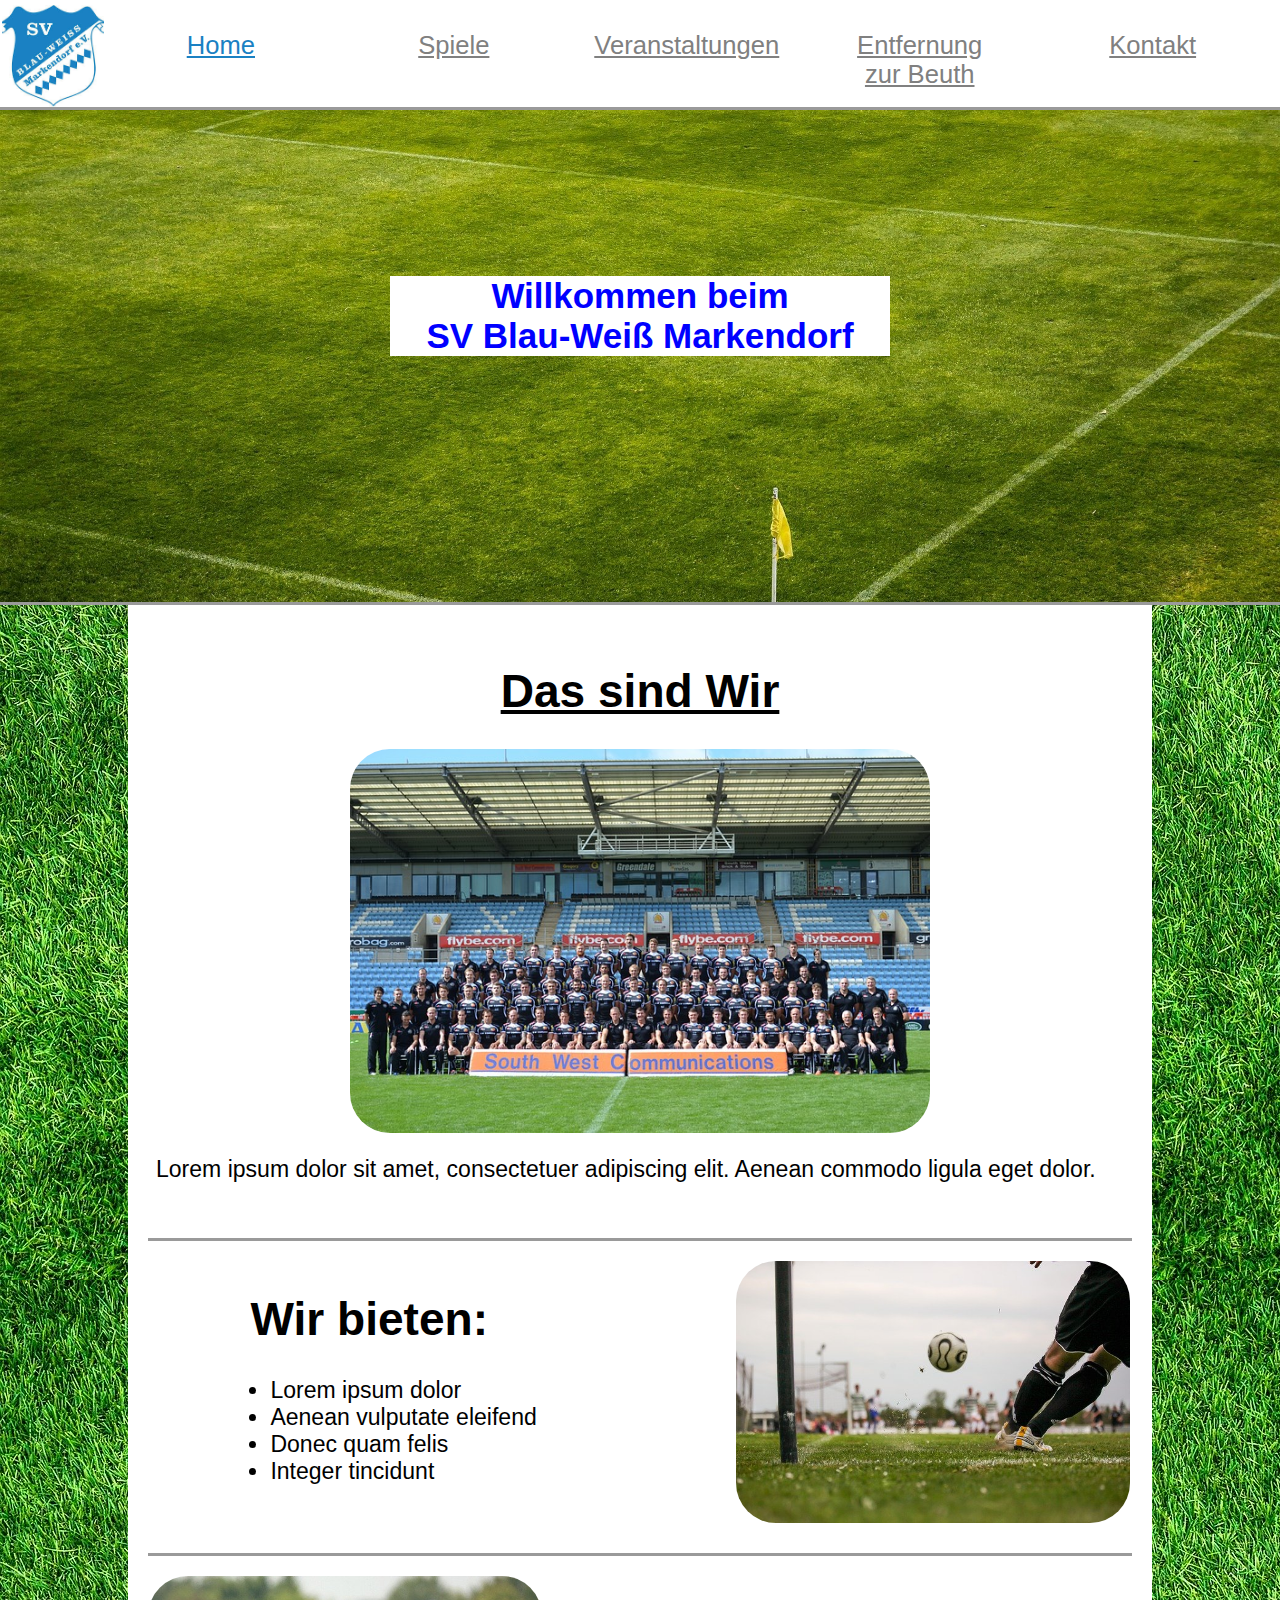
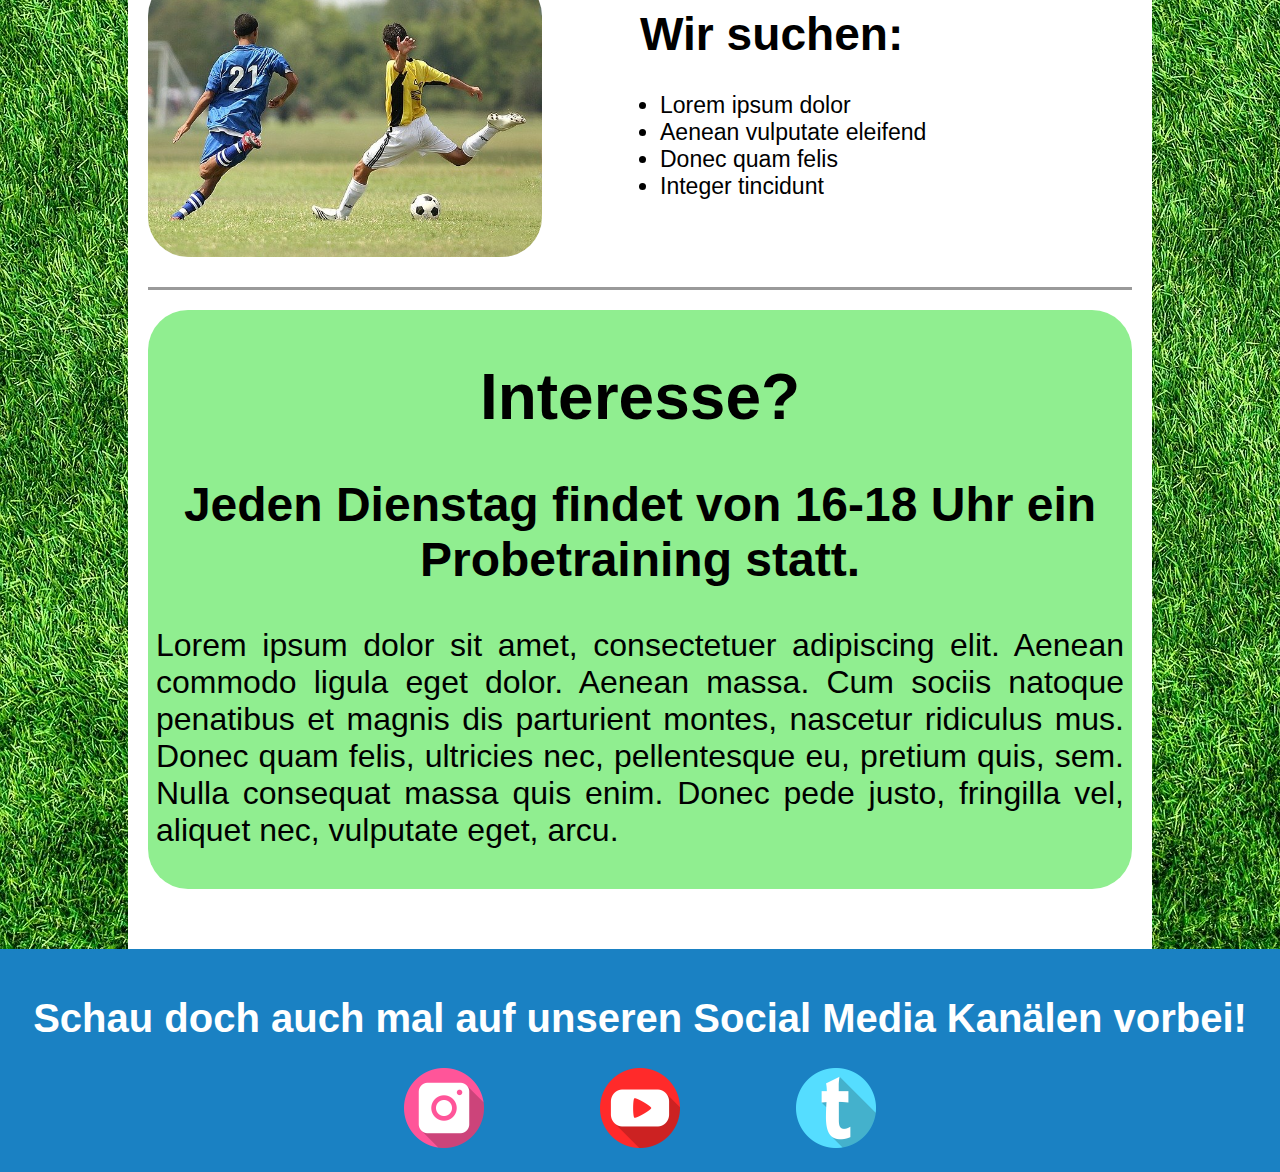
<file: index.html>
<!DOCTYPE html>
<html lang="de">

<head>
    <meta name="viewport" content="width=device-width, initial-scale=1.0" />
    <meta name="description"
        content="Website des SV Blau-Wei&szlig; Markendorf. Spielst&auml;nde, aktuelle Veranstaltungen und noch mehr." />
    <link rel="icon" type="image/vnd.microsoft.icon" href="bilder/favicon.ico" />
    <link rel="stylesheet" href="basic.css" />
    <link rel="stylesheet" href="home.css" />
    <title>Startseite</title>
    <script src="basic.js"></script>
</head>

<body>
    <div id="mySidenav" class="sidenav">
        <a href="javascript:void(0)" class="closebtn" onclick="closeNav()">&times;</a>
        <a href="index.html">Home</a>
        <a href="spiele.html">Spiele</a>
        <a href="veranstaltungen.html">Veranstaltungen</a>
        <a href="entfernung-zur-beuth.html">Entfernung zur Beuth</a>
        <a href="kontakt.html">Kontakt</a>
    </div>
    <div class="nav">
        <div class="nav-inner">
            <div class="nav-bild"><a href="index.html"><img src="bilder/Logo.jpg" alt="Vereinslogo"
                        height="32 px" /></a>
            </div>
            <div class="links">
                <a id="home" href="index.html">Home</a>
                <a id="spiele" href="spiele.html">Spiele</a>
                <a id="veranstaltungen" href="veranstaltungen.html">Veranstaltungen</a>
                <a id="entfernung" href="entfernung-zur-beuth.html">Entfernung <br> zur Beuth</a>
                <a id="kontakt" style="margin-right: 0px;" href="kontakt.html">Kontakt</a>
            </div>
            <span style="cursor:pointer" onclick="openNav()">&#9776;</span>
        </div>
    </div>
    <div class="placeholder"></div>
    <div class="intro">
        <div class="intro-text">
            <h1>Willkommen beim <br> SV Blau-Wei&szlig; Markendorf</h1>
        </div>
    </div>
    <div class="middle">
        <div class="vorstellung">
            <h1><u>Das sind Wir</u></h1>
            <div class="bild">
                <img src="bilder/team.jpg" alt="Mannschaftsfoto" width="100%">
            </div>
            <p>Lorem ipsum dolor sit amet, consectetuer adipiscing elit. Aenean commodo ligula eget dolor.</p>
        </div>
        <div class="trennblock"></div>
        <div class="middle-block" style="margin-right: 10%;">
            <div class="right">
                <h1>Wir bieten:</h1>
                <ul>
                    <li>Lorem ipsum dolor</li>
                    <li>Aenean vulputate eleifend</li>
                    <li>Donec quam felis</li>
                    <li>Integer tincidunt</li>
                </ul>
            </div>
        </div>
        <div class="middle-block">
            <div class="right-img"><img src="bilder/football.jpg" alt="" width="100%" />
            </div>
        </div>
        <div class="trennblock"></div>
        <div class="middle-block" style="margin-right: 10%;"><img src="bilder/soccer.jpg" alt="" width="100%" /></div>
        <div class="middle-block">
            <h1>Wir suchen:</h1>
            <ul>
                <li>Lorem ipsum dolor</li>
                <li>Aenean vulputate eleifend</li>
                <li>Donec quam felis</li>
                <li>Integer tincidunt</li>
            </ul>
        </div>
        <div class="trennblock"></div>
        <div class="probe">
            <h1>Interesse?</h1>
            <h2>Jeden Dienstag findet von 16-18 Uhr ein Probetraining statt.</h2>
            <p>Lorem ipsum dolor sit amet, consectetuer adipiscing elit. Aenean commodo ligula eget dolor. Aenean massa.
                Cum sociis natoque penatibus et magnis dis parturient montes, nascetur ridiculus mus. Donec quam felis,
                ultricies nec, pellentesque eu, pretium quis, sem. Nulla consequat massa quis enim. Donec pede justo,
                fringilla vel, aliquet nec, vulputate eget, arcu.</p>
        </div>
    </div>
    <div class="media">
        <h1>Schau doch auch mal auf unseren Social Media Kan&auml;len vorbei!</h1>
        <div class="media-buttons">
            <a href="https://www.instagram.com/"><img src="bilder/insta.png" alt="Instagram Logo" width="80px" /></a>
            <a href="https://www.youtube.com/"><img src="bilder/youtube.png" alt="Youtube Logo" width="80px" /></a>
            <a href="https://twitter.com/"><img style="margin-right: 0%;" src="bilder/twitter.png" alt="Twitter Logo"
                    width="80px" /></a>
        </div>
    </div>
</body>

</html>
</file>
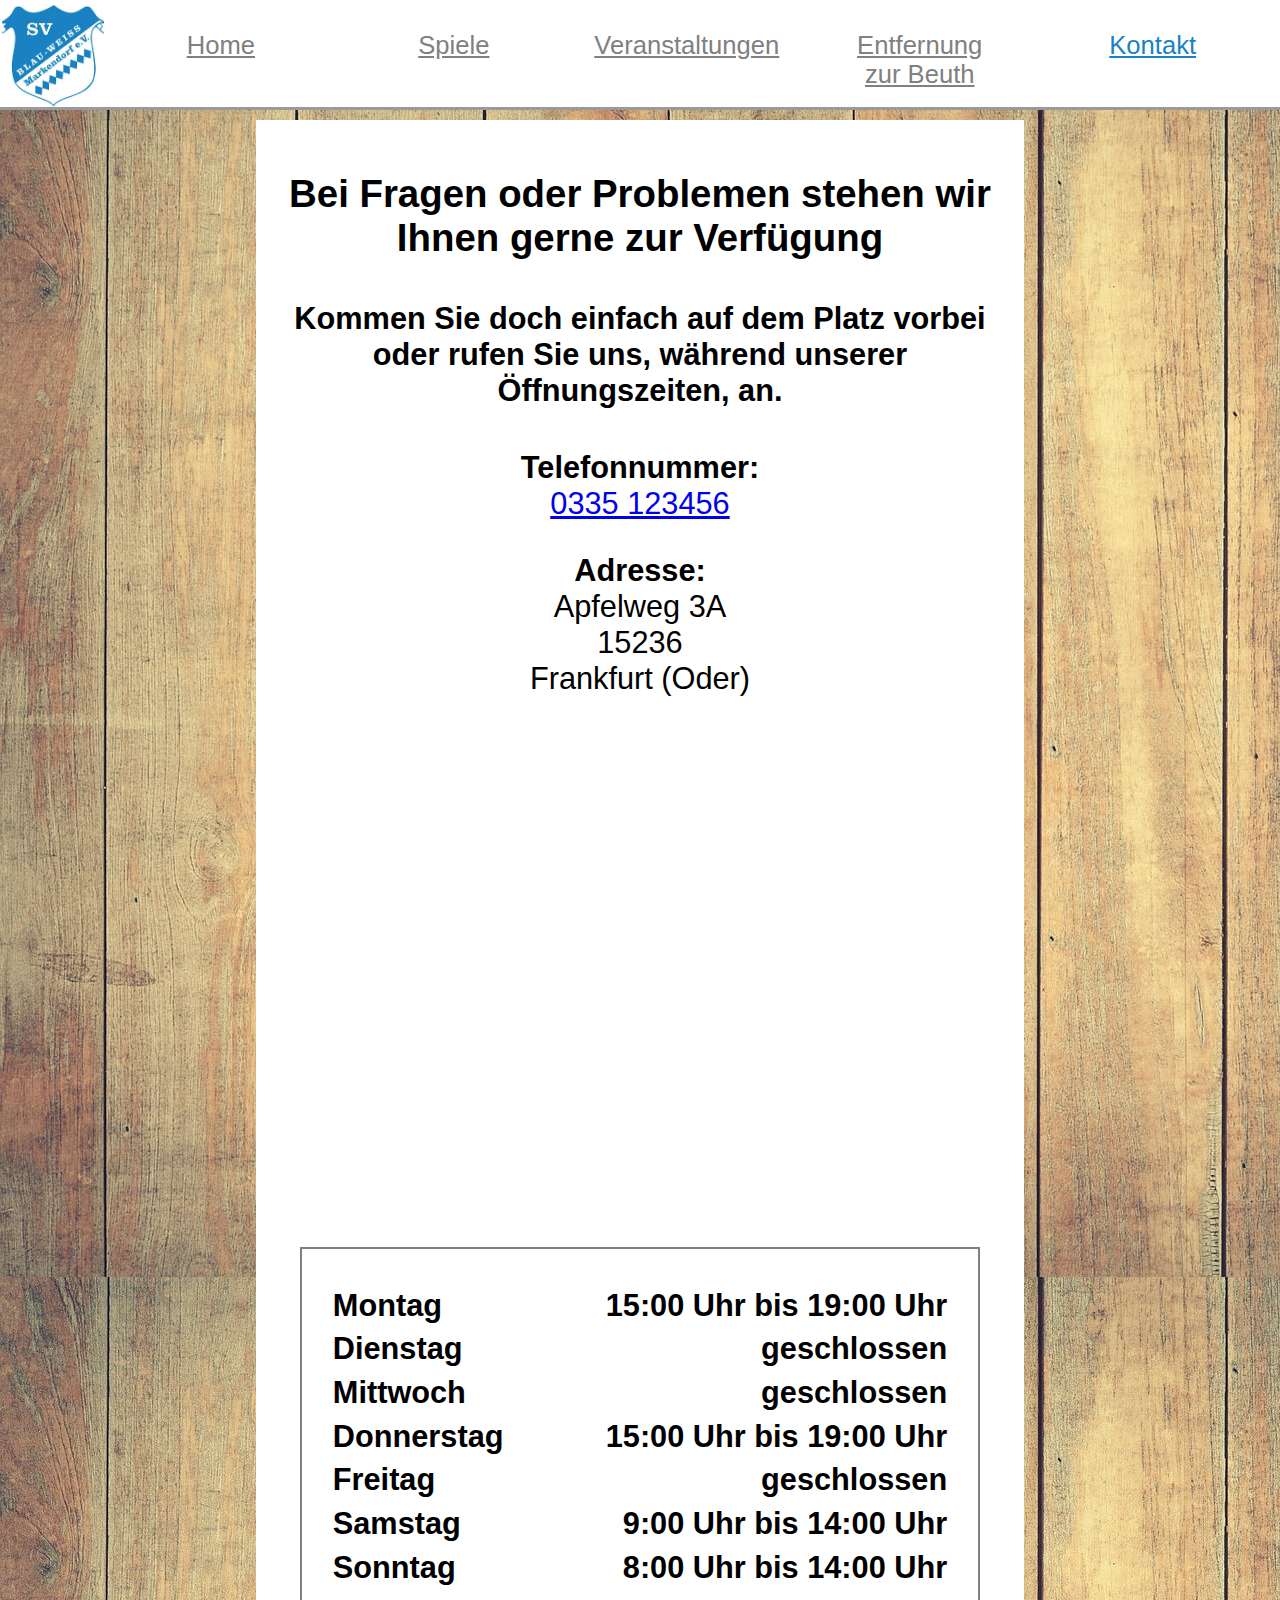
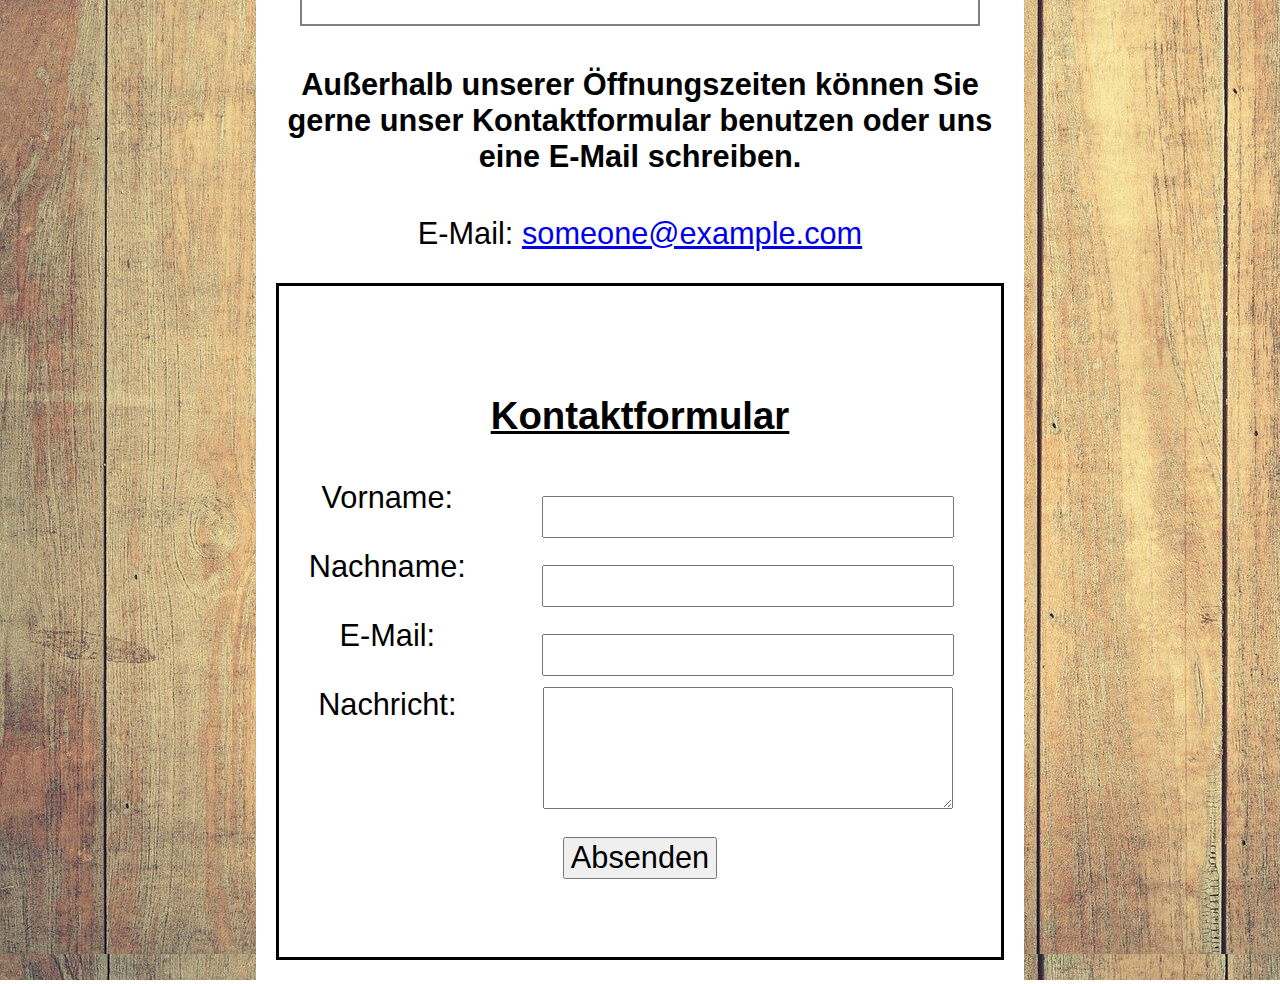
<file: kontakt.html>
<!DOCTYPE html>
<html lang="de">

<head>
    <meta name="viewport" content="width=device-width, initial-scale=1.0" />
    <link rel="icon" type="image/vnd.microsoft.icon" href="bilder/favicon.ico" />
    <link rel="stylesheet" href="basic.css" />
    <link rel="stylesheet" href="kontakt.css" />
    <title>Kontakt</title>
    <script src="basic.js"></script>
    <script>
        function hide_form() {
            var form = document.getElementById("contact_form");
            var success = document.getElementById("success");
            form.style.display = "none";
            success.style.display = "unset";
        }
    </script>
</head>

<body>
    <div id="mySidenav" class="sidenav">
        <a href="javascript:void(0)" class="closebtn" onclick="closeNav()">&times;</a>
        <a href="index.html">Home</a>
        <a href="spiele.html">Spiele</a>
        <a href="veranstaltungen.html">Veranstaltungen</a>
        <a href="entfernung-zur-beuth.html">Entfernung zur Beuth</a>
        <a href="kontakt.html">Kontakt</a>
    </div>
    <div class="nav">
        <div class="nav-inner">
            <div class="nav-bild"><a href="index.html"><img src="bilder/Logo.jpg" alt="Vereinslogo"
                        height="32 px" /></a>
            </div>
            <div class="links">
                <a id="home" href="index.html">Home</a>
                <a id="spiele" href="spiele.html">Spiele</a>
                <a id="veranstaltungen" href="veranstaltungen.html">Veranstaltungen</a>
                <a id="entfernung" href="entfernung-zur-beuth.html">Entfernung <br> zur Beuth</a>
                <a id="kontakt" style="margin-right: 0px;" href="kontakt.html">Kontakt</a>
            </div>
            <span style="cursor:pointer" onclick="openNav()">&#9776;</span>
        </div>
    </div>
    <div class="placeholder"></div>
    <br>
    <div class="main">
        <h2>Bei Fragen oder Problemen stehen wir Ihnen gerne zur Verf&uuml;gung</h3>

            <h4>Kommen Sie doch einfach auf dem Platz vorbei oder rufen Sie uns, w&auml;hrend unserer
                &Ouml;ffnungszeiten, an.
            </h4>
            <p><b>Telefonnummer: </b><br><a href="tel:+49335123456">0335 123456</a></p>
            <p><b>Adresse:</b><br>Apfelweg 3A<br>15236<br>Frankfurt (Oder)</p>
            <div class="map">
                <iframe
                    src="https://www.google.com/maps/embed?pb=!1m18!1m12!1m3!1d2051.9768093000284!2d14.465495135712867!3d52.293762887111676!2m3!1f0!2f0!3f0!3m2!1i1024!2i768!4f13.1!3m3!1m2!1s0x47079705d483f53d%3A0xbb67618c2dbb5a87!2sSV%20Blau-Weiss%20Markendorf!5e0!3m2!1sde!2sde!4v1607524628062!5m2!1sde!2sde"
                    width="100%" height="100%" frameborder="0" style="border:0;" allowfullscreen="" aria-hidden="false"
                    tabindex="0"></iframe>
            </div>
            <div class="oeffnungszeiten">
                <p>Montag <span>15:00 Uhr bis 19:00 Uhr</span></p>
                <p>Dienstag <span>geschlossen</span></p>
                <p>Mittwoch <span>geschlossen</span></p>
                <p>Donnerstag <span>15:00 Uhr bis 19:00 Uhr</span></p>
                <p>Freitag <span>geschlossen</span></p>
                <p>Samstag <span>9:00 Uhr bis 14:00 Uhr</span></p>
                <p>Sonntag <span>8:00 Uhr bis 14:00 Uhr</span></p>
            </div>
            <h4>Au&szlig;erhalb unserer &Ouml;ffnungszeiten k&ouml;nnen Sie gerne unser Kontaktformular benutzen oder
                uns eine
                E-Mail
                schreiben.</h4>
            <p>E-Mail: <a href="mailto:someone@example.com">someone@example.com</a></p>
            <div class="form">
                <h1 id="success" style="display: none;"><br>Ihre Anfrage wurde erfolgreich verarbeitet!
                    <br>Sie werden eine
                    Kopie
                    Ihrer Anfrage
                    per Mail erhalten!
                </h1>
                <form name="contact_form" id="contact_form" action="#" onsubmit="hide_form();return false">
                    <h2><u>Kontaktformular</u></h2>
                    <div class="label"><label for="fname">Vorname:</label></div>
                    <div class="input"><input type="text" name="fname" id="fname" width="100%" required /></div>
                    <div class="label"><label for="lname">Nachname:</label></div>
                    <div class="input"><input type="text" name="lname" id="lname" required /></div>
                    <div class="label"><label for="mail">E-Mail:</label></div>
                    <div class="input"><input type="email" name="mail" id="mail" required /></div>
                    <div class="label"><label for="message">Nachricht:</label></div>
                    <div class="input"><textarea name="message" id="message" required></textarea></div>
                    <div class="input" id="submit"><input type="submit" value="Absenden" /></div>
                </form>
                <div class="placeholder-2"></div>
            </div>
    </div>
</body>

</html>
</file>
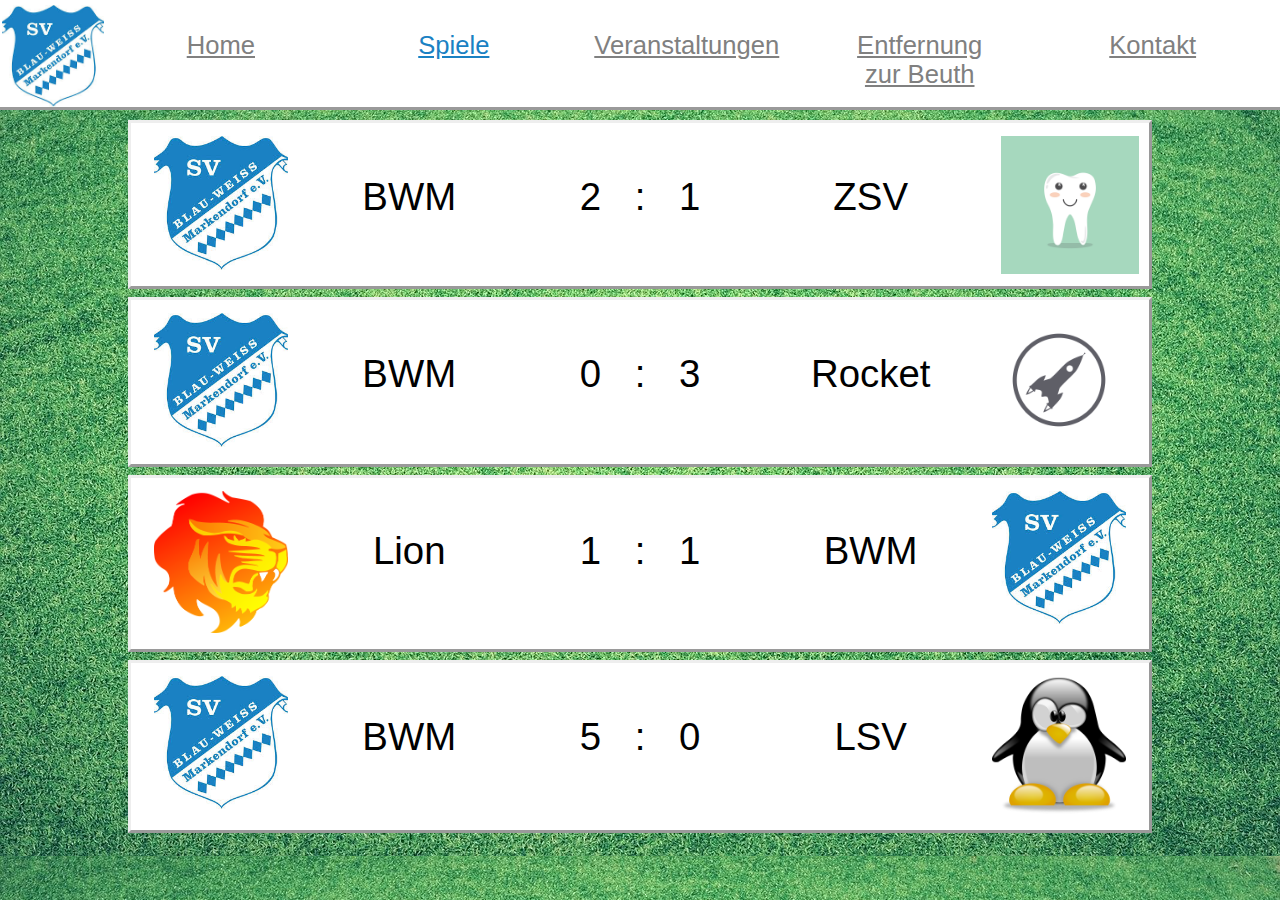
<file: spiele.html>
<!DOCTYPE html>
<html lang="de">

<head>
    <meta name="viewport" content="width=device-width, initial-scale=1.0" />
    <link rel="icon" type="image/vnd.microsoft.icon" href="bilder/favicon.ico" />
    <link rel="stylesheet" href="basic.css" />
    <link rel="stylesheet" href="spiele.css" />
    <title>Spiele</title>
    <script src="basic.js"></script>
</head>

<body>
    <div id="mySidenav" class="sidenav">
        <a href="javascript:void(0)" class="closebtn" onclick="closeNav()">&times;</a>
        <a href="index.html">Home</a>
        <a href="spiele.html">Spiele</a>
        <a href="veranstaltungen.html">Veranstaltungen</a>
        <a href="entfernung-zur-beuth.html">Entfernung zur Beuth</a>
        <a href="kontakt.html">Kontakt</a>
    </div>
    <div class="nav">
        <div class="nav-inner">
            <div class="nav-bild"><a href="index.html"><img src="bilder/Logo.jpg" alt="Vereinslogo"
                        height="32 px" /></a>
            </div>
            <div class="links">
                <a id="home" href="index.html">Home</a>
                <a id="spiele" href="spiele.html">Spiele</a>
                <a id="veranstaltungen" href="veranstaltungen.html">Veranstaltungen</a>
                <a id="entfernung" href="entfernung-zur-beuth.html">Entfernung <br> zur Beuth</a>
                <a id="kontakt" style="margin-right: 0px;" href="kontakt.html">Kontakt</a>
            </div>
            <span style="cursor:pointer" onclick="openNav()">&#9776;</span>
        </div>
    </div>
    <div class="placeholder"></div>
    <br>
    <div class="spiel">
        <div class="bild" style="margin-left: 1%;">
            <img src="bilder/Logo.jpg" alt="Blau-Weiß-Markendorf Logo" />
        </div>
        <div class="spiel-name" style="margin-right: 2%">
            <p>BWM</p>
        </div>
        <div class="spiel-score">
            <p>2</p>
        </div>
        <div class="spiel-middle">
            <p>:</p>
        </div>
        <div class="spiel-score">
            <p>1</p>
        </div>
        <div class="spiel-name" style="margin-left: 2%">
            <p>ZSV</p>
        </div>
        <div class="bild" style="margin-right: 1%; position:absolute; right: 0;">
            <img src="bilder/zahn.png" alt="Zahnaerzte Sportverband Logo" />
        </div>
        <div style="clear: both;"></div>
    </div>
    <div class="spiel">
        <div class="bild" style="margin-left: 1%;">
            <img src="bilder/Logo.jpg" alt="Blau-Weiß-Markendorf Logo" />
        </div>
        <div class="spiel-name" style="margin-right: 2%">
            <p>BWM</p>
        </div>
        <div class="spiel-score">
            <p>0</p>
        </div>
        <div class="spiel-middle">
            <p>:</p>
        </div>
        <div class="spiel-score">
            <p>3</p>
        </div>
        <div class="spiel-name" style="margin-left: 2%">
            <p>Rocket</p>
        </div>
        <div class="bild" style="margin-right: 1%;">
            <img src="bilder/rocket.png" alt="Team Rocket Logo" />
        </div>
        <div style="clear: both;"></div>
    </div>
    <div class="spiel">
        <div class="bild" style="margin-left: 1%;">
            <img src="bilder/lion.png" alt="Team Lion Logo" />
        </div>
        <div class="spiel-name" style="margin-right: 2%">
            <p>Lion</p>
        </div>
        <div class="spiel-score">
            <p>1</p>
        </div>
        <div class="spiel-middle">
            <p>:</p>
        </div>
        <div class="spiel-score">
            <p>1</p>
        </div>
        <div class="spiel-name" style="margin-left: 2%">
            <p>BWM</p>
        </div>
        <div class="bild" style="margin-right: 1%;">
            <img src="bilder/Logo.jpg" alt="Blau-Weiß-Markendorf Logo" />
        </div>
        <div style="clear: both;"></div>
    </div>
    <div class="spiel">
        <div class="bild" style="margin-left: 1%;">
            <img src="bilder/Logo.jpg" alt="Blau-Weiß-Markendorf Logo" />
        </div>
        <div class="spiel-name" style="margin-right: 2%">
            <p>BWM</p>
        </div>
        <div class="spiel-score">
            <p>5</p>
        </div>
        <div class="spiel-middle">
            <p>:</p>
        </div>
        <div class="spiel-score">
            <p>0</p>
        </div>
        <div class="spiel-name" style="margin-left: 2%">
            <p>LSV</p>
        </div>
        <div class="bild" style="margin-right: 1%;">
            <img src="bilder/linux.png" alt="Linux Sportverein Logo" />
        </div>
        <div style="clear: both;"></div>
    </div>
</body>

</html>
</file>
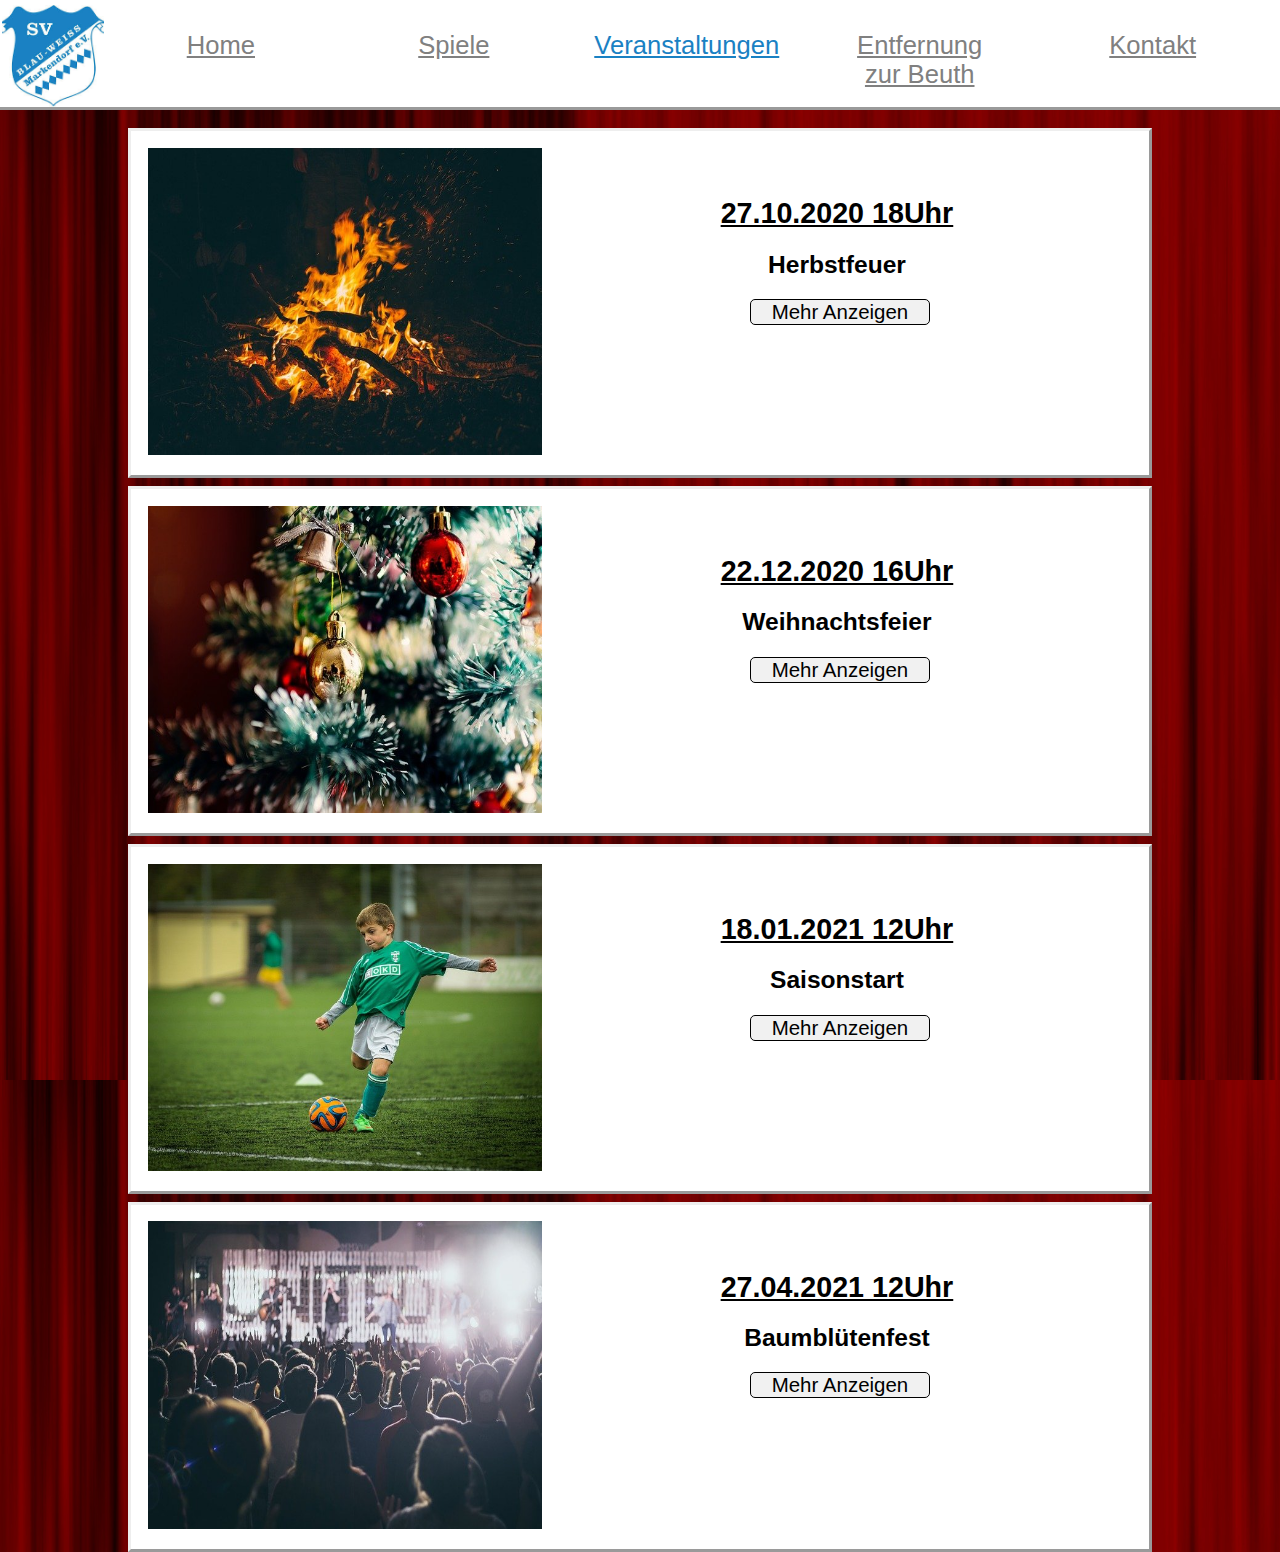
<file: veranstaltungen.html>
<!DOCTYPE html>
<html lang="de">

<head>
    <meta name="viewport" content="width=device-width, initial-scale=1.0" />
    <link rel="icon" type="image/vnd.microsoft.icon" href="bilder/favicon.ico" />
    <link rel="stylesheet" href="basic.css" />
    <link rel="stylesheet" href="veranstaltungen.css" />
    <title>Veranstaltungen</title>
    <script src="basic.js"></script>
    <script src="read.js"></script>
</head>

<body>
    <div id="mySidenav" class="sidenav">
        <a href="javascript:void(0)" class="closebtn" onclick="closeNav()">&times;</a>
        <a href="index.html">Home</a>
        <a href="spiele.html">Spiele</a>
        <a href="veranstaltungen.html">Veranstaltungen</a>
        <a href="entfernung-zur-beuth.html">Entfernung zur Beuth</a>
        <a href="kontakt.html">Kontakt</a>
    </div>
    <div class="nav">
        <div class="nav-inner">
            <div class="nav-bild"><a href="index.html"><img src="bilder/Logo.jpg" alt="Vereinslogo"
                        height="32 px" /></a>
            </div>
            <div class="links">
                <a id="home" href="index.html">Home</a>
                <a id="spiele" href="spiele.html">Spiele</a>
                <a id="veranstaltungen" href="veranstaltungen.html">Veranstaltungen</a>
                <a id="entfernung" href="entfernung-zur-beuth.html">Entfernung <br> zur Beuth</a>
                <a id="kontakt" style="margin-right: 0px;" href="kontakt.html">Kontakt</a>
            </div>
            <span style="cursor:pointer" onclick="openNav()">&#9776;</span>
        </div>
    </div>
    <br>
    <div class="placeholder"></div>
    <div class="event">
        <div class="event-img">
            <img src="bilder/fire.jpg" alt="Feuer" width="100%" height="100%" />
        </div>
        <div class="event-text">
            <h1><u>27.10.2020 18Uhr</u></h1>
            <h2>Herbstfeuer</h2>
            <button onclick="read(1)" id="readBtn-1">Mehr Anzeigen</button>
        </div>
        <p><span id="more-1" style="display: none;">Lorem ipsum dolor sit amet, consectetuer adipiscing elit. Aenean
                commodo ligula eget dolor. Aenean massa. Cum sociis natoque penatibus et magnis dis parturient montes,
                nascetur ridiculus mus. Donec quam felis, ultricies nec, pellentesque eu, pretium quis, sem. Nulla
                consequat massa quis enim. Donec pede justo, fringilla vel, aliquet nec, vulputate eget, arcu. In enim
                justo, rhoncus ut, imperdiet a, venenatis vitae, justo. Nullam dictum felis eu pede mollis pretium.
                Integer tincidunt. Cras dapibus. Vivamus elementum semper nisi.</span></p>
        <div style="clear: both;"></div>
    </div>
    <div class="event">
        <div class="event-img">
            <img src="bilder/weihnachten.jpg" alt="Weihnachtsbaum" width="100%" height="100%" />
        </div>
        <div class="event-text">
            <h1><u>22.12.2020 16Uhr</u></h1>
            <h2>Weihnachtsfeier</h2>
            <button onclick="read(2)" id="readBtn-2">Mehr Anzeigen</button>
        </div>
        <p><span id="more-2" style="display: none;">Lorem ipsum dolor sit amet, consectetuer adipiscing elit. Aenean
                commodo ligula eget dolor. Aenean massa. Cum sociis natoque penatibus et magnis dis parturient montes,
                nascetur ridiculus mus. Donec quam felis, ultricies nec, pellentesque eu, pretium quis, sem. Nulla
                consequat massa quis enim. Donec pede justo, fringilla vel, aliquet nec, vulputate eget, arcu. In enim
                justo, rhoncus ut, imperdiet a, venenatis vitae, justo. Nullam dictum felis eu pede mollis pretium.
                Integer tincidunt. Cras dapibus.</span></p>
        <div style="clear: both;"></div>
    </div>
    <div class="event">
        <div class="event-img">
            <img src="bilder/kind.jpg" alt="Kind mit Fußball" width="100%" height="100%" />
        </div>
        <div class="event-text">
            <h1><u>18.01.2021 12Uhr</u></h1>
            <h2>Saisonstart</h2>
            <button onclick="read(3)" id="readBtn-3">Mehr Anzeigen</button>
        </div>
        <p><span id="more-3" style="display: none;">Lorem ipsum dolor sit amet, consectetuer adipiscing elit. Aenean
                commodo ligula eget dolor. Aenean massa. Cum sociis natoque penatibus et magnis dis parturient montes,
                nascetur ridiculus mus. Donec quam felis, ultricies nec, pellentesque eu, pretium quis, sem. Nulla
                consequat massa quis enim.</span></p>
        <div style="clear: both;"></div>
    </div>
    <div class="event">
        <div class="event-img">
            <img src="bilder/party.jpg" alt="Konzert" width="100%" height="100%" />
        </div>
        <div class="event-text">
            <h1><u>27.04.2021 12Uhr</u></h1>
            <h2>Baumbl&uuml;tenfest</h2>
            <button onclick="read(4)" id="readBtn-4">Mehr Anzeigen</button>
        </div>
        <p><span id="more-4" style="display: none;">Lorem ipsum dolor sit amet, consectetuer adipiscing elit. Aenean
                commodo ligula eget dolor. Aenean massa. Cum sociis natoque penatibus et magnis dis parturient montes,
                nascetur ridiculus mus. Donec quam felis, ultricies nec, pellentesque eu, pretium quis, sem. Nulla
                consequat massa quis enim. Donec pede justo, fringilla vel, aliquet nec, vulputate eget, arcu. In enim
                justo, rhoncus ut, imperdiet a, venenatis vitae, justo. Nullam dictum felis eu pede mollis pretium.
                Integer tincidunt. Cras dapibus. Vivamus elementum semper nisi.</span></p>
        <div style="clear: both;"></div>
    </div>
</body>

</html>
</file>
<file: basic.css>
.nav 
{
  width: 100%;
  height: auto; 
  border-bottom-style: outset;
  position: fixed;
  top: 0px;
  right: 0px;
  background-color: white;
  margin-bottom: 4px;
  padding-top: 5px;
  z-index: 4;
}
.nav-bild
{
  width: 8%;
  height: auto;
}
.links a
{
  height: auto;
  float: left;
  color: gray;
  font-size: 2vw;
  padding-top: 2vw;
  width: 18.2%;
  text-align: center;
  
}
.links
{
  display: none;
}
.nav-inner img
{
  margin-left: 2px;
  width: 100%;
  height:100%;
}
body 
{
  background-color: white;
}
.placeholder
{
    width: 100%;
    height: 8vw;
}
.nav-inner span
{
  position: absolute;
  right: 10px;
  bottom: 1.2vw;
  font-size: 6vw;
}


/*Code von https://www.w3schools.com/howto/howto_js_sidenav.asp#  */
.sidenav {
  height: 100%;
  width: 0;
  position: fixed;
  z-index: 5;
  top: 0;
  right: 0;
  background-color: #111;
  overflow-x: hidden;
  transition: 0.5s;
  padding-top: 60px;
}

.sidenav a {
  padding: 8px 8px 8px 32px;
  text-decoration: none;
  font-size: 25px;
  color: #818181;
  display: block;
  transition: 0.3s;
}

.sidenav a:hover {
  color: #f1f1f1;
}

.sidenav .closebtn {
  position: absolute;
  top: 0;
  right: 25px;
  font-size: 36px;
  margin-left: 50px;
}
/*Ende Code*/
@media screen and (max-height: 450px) {
  .sidenav {padding-top: 15px;}
  .sidenav a {font-size: 18px;}
}
@media only screen and (min-width: 1000px) 
{
  .links{display: unset;}
  .nav-inner span{display: none;}
  .nav-inner img
  {
    float: left;
  }
}
</file>
<file: home.css>
#home {color: #1a81c3;}
.intro {
    background-image: url("bilder/titelbild.jpg"); 
    background-color: #cccccc; 
    height: 280px; 
    background-position: center; 
    background-repeat: no-repeat; 
    background-size: cover; 
    position: relative;
    width: 100%;
    float: left;
    border-bottom-style: outset;
  }
.intro-text 
{ 
    text-align: center;
    color: blue;
    background-color: white;
    width: 280px;
    margin-left: auto;
    margin-right: auto;
    position: relative;
    top: 30%;
}
.intro-text h1 {font-size: 20px;}
.middle
{
  clear: both;
  width: 100%;
  height: auto;
  background-color: white;
  box-sizing: border-box;
  position: relative;
  padding: 8px;
}
.vorstellung
{
  padding:8px;
  font-size: 3vw;
  width: 100%;
  height: auto;
  box-sizing: border-box;
}
.bild{
  margin: 0 auto;
  width: 80vw;
  height: 70vw;
  position: relative;
}
.bild img
{
  width: 100%;
  height: 60vw;
}
.vorstellung p
{
  text-align: justify;
}
.vorstellung h1
{
  text-align: center;
}
.middle-block
{
  width: 40%;
  float: left;
  height: auto;
  margin-top: 20px;
  font-size: 3vw;
  font-family: sans-serif;
  position: relative;
}
.right
{
  position: relative;
  left: 8vw;
}
.right-img
{
  position: relative;
  left: 7.5vw;
}
li
{
  position: relative;
  right: 20px;
}
.middle img
{
  position: absolute;
  top:15px;
  border-radius: 40px;
}
.trennblock
{
  width: 100%;
  height: 24px;
  border-bottom-style: outset;
  clear: both;
}
.probe
{
  height: auto;
  background-color: lightgreen;
  clear: both;
  margin-top: 20px;
  text-align: center;
  border-radius: 40px;
  padding:8px;
}
.probe p{
  text-align: justify;
}
.media
{
  height: auto;
  clear: both;
  text-align: center;
  background-color: #1a81c3;
  padding: 20px 8px;

}
.media img
{
  margin-right: 11%;
}
.media h1{font-size: 20px;color: white;}
.media-buttons
{
  width: 80%;
  margin-right: auto;
  margin-left: auto;
}
body
{ 
  background-image: url("bilder/grass.jpg");
  margin: 0;
  font-family: Arial, sans-serif;
}
@media only screen and (max-width: 400px) 
{
  .media-buttons{width: 100%;}
}
@media only screen and (min-width: 1000px) 
{
  .intro{height: 500px;}
  .intro-text {width: 500px;}
  .intro-text h1 {font-size: 35px;}
  .middle
  {
    width: 80%;
    margin:0 auto;
    padding: 20px;
  }
  .middle-block
  {
    font-size: 1.8vw;
  }
  .vorstellung
  {
    font-size: 1.8vw;
  }
  .bild{
    margin: 0 auto;
    width: 60%;
    height: 30vw;
  }
  .bild img
  {
    width: 100%;
    height: 30vw;
  }
  .middle img{position: unset;}
  .probe
  {
    margin-bottom: 40px;
    font-size: 2em;
  }
  .media h1{font-size: 40px;color: white;}

}
</file>
<file: kontakt.css>
#kontakt {color: #1a81c3;}
body
{ 
  margin: 0;
  font-family: Arial, sans-serif;
}
.main
{
    width: 100%;
    text-align: center;
    background-color: white;
    padding: 20px 20px;
    box-sizing: border-box;
}
.main h4{font-size: 4vw;}
.main h2{font-size: 5vw;}
.main p{font-size: 4vw;}
.label
{
    margin-top: 10px;
    width: 100%;
    font-size: 4vw;
}
.input
{
    margin-top: 10px;
    width: 100%;
    font-size: 4vw;
}
input{
    font-size: 4vw;
}
textarea{
    font-size: 4vw;
}
#success
{
    color: green;
    font-size: 5vw;
}
.oeffnungszeiten {
    width: 80vw;
    padding: 4vw;
    border: 2px solid gray;
    margin:0 auto;
 }
 .oeffnungszeiten p {
    display: flex;
    justify-content: space-between;
    margin: 1vw 0;
    font-weight:bold;
 }
 .map
 {
    width: 80vw;
    height: 300px;
    margin:20px auto;
 }

 .form
 {
    border-style: solid;
    padding: 2vw 2vw 10vw 2vw;
    box-sizing: border-box;
 }
 input[type=text], input[type=tel], input[type=email], textarea
 {
    width: 80%;
 }

 .placeholder-2{
     clear: both;
     width: 100%;
 }
 @media only screen and (min-width: 1000px) 
 {
     .main
     {
        width: 60%;
        margin: 0 auto;

     }
    .main h4{font-size: 2.4vw;}
    .main h2{font-size: 3vw;}
    .main p{font-size: 2.4vw;}
    .map
    {
       width: 48vw;
       height: 500px;
    }
    .oeffnungszeiten {
        width: 48vw;
        padding: 2.4vw;
     }
     .oeffnungszeiten p {
        margin: 0.6vw 0;
     }
     .form
    {
        padding: 6vw 0;
    }
    .label{
        font-size: 2.4vw;
        width: 30%;
        float: left;
    }
    .input{
        width: 70%;
        float: left;
    }
    #submit
    {
        float: unset;
        margin: 0 auto;
    
    }
    input{
        font-size: 2.4vw;
    }
    body{background-image: url("bilder/wood.jpg");}
 }
</file>
<file: spiele.css>
#spiele {color: #1a81c3;}
.spiel 
{   
    margin-left: auto;
    margin-right: auto;
    width: 100%;
    height: auto; 
    background-color: white;
    box-sizing: border-box;
    position: relative;
    border-style: outset;
    margin-bottom: 8px;
    padding:1%;
}
body
{
    background-image: url("bilder/tennis.jpg");
    margin: 0;
    font-family: Arial, sans-serif;
}
.spiel p    
{
    float: left;
    font-size: 3.75vw;
    z-index:1;
}
[class*="spiel-"] 
{
    display: flex;
    justify-content: center;
    align-items: center;
    height: auto;
    float: left;
}
.bild
{
    width: 13.5%;
    float: left;
    z-index:0;
    box-sizing: border-box;
    height: auto;
    
}
.bild img{width: 100%;height: 100%;}
.spiel-name
{
    width: 24.5%;
    
}
.spiel-score
{
    width: 8%;
}
.spiel-middle
{
    width: 2%;
}

@media only screen and (max-width: 600px) 
{
    .spiel
    {

        margin-bottom: 20px;
    }
}
@media only screen and (min-width: 1000px) 
{
  .spiel{width: 80%;}
  .spiel p{font-size: 3vw;}
}
</file>
<file: veranstaltungen.css>
#veranstaltungen {color: #1a81c3;}
body {
    background-image: url("bilder/vorhang.png");
    margin: 0;
    font-family: Arial, sans-serif;
}
.event 
{
    width: 100%;
    height: auto;
    padding: 1.3vw;
    background-color: white;
    box-sizing: border-box;
    text-align: center;
    border: outset;
    margin-top: 8px;
}
.event h1 {font-size: 4.8vw;}
.event h2 {font-size: 4.4vw;}
.event img{float: left;}
.event-img
{
    width: 40%;
    height: 30vw;
    float: left;
}
.event p
{
    float: left;
    font-size: 4.4vw;
    text-align: left;
    text-align: justify;
    margin-bottom: 0;
}
.event button 
{
    width: auto;
    height: auto;
    font-size: 4vw;
    position: relative;
    left: 3px;
    border-radius: 5px;
    text-align: center;
    border: solid;
    border-width: 1px;
    cursor: pointer;
    background-color: #f1f1f1;
    padding:0vw 4vw;
    box-sizing: border-box;
}
.event-text
{
    position: relative;
    bottom: 5px;
}
@media only screen and (min-width: 1000px) 
{
    .event
    {
        width: 80%;
        margin-right: auto;
        margin-left: auto;
        padding-bottom: 20px;
    }
    .event p
    {
        font-size: 1.92vw;
    }
    .event button 
    {
    font-size: 1.6vw;
    padding:0vw 1.6vw;
    }
    .event h1 {font-size: 2.24vw;}
    .event h2 {font-size: 1.92vw;}
    .event-text
    {   
    bottom: 0px;
    top: 30px;
    }
    .event-img{height: 24vw;}
}
</file>
